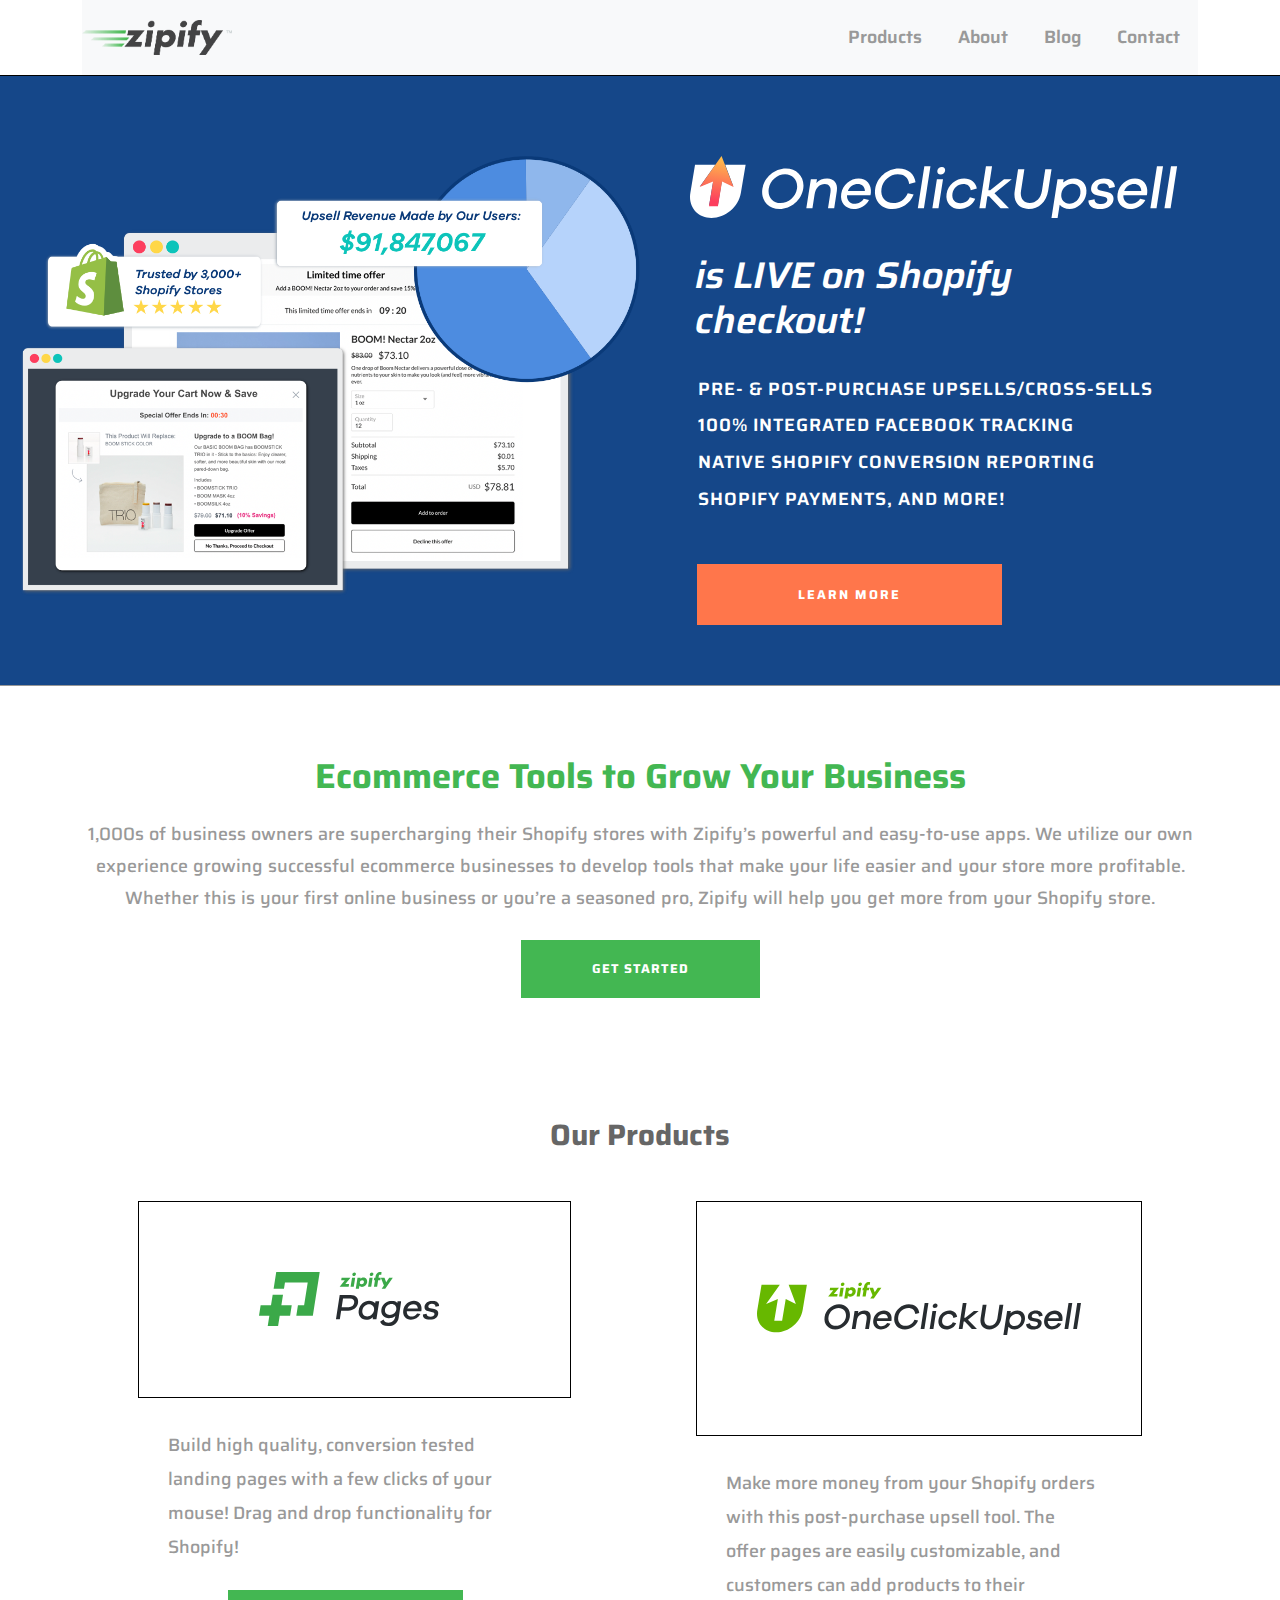
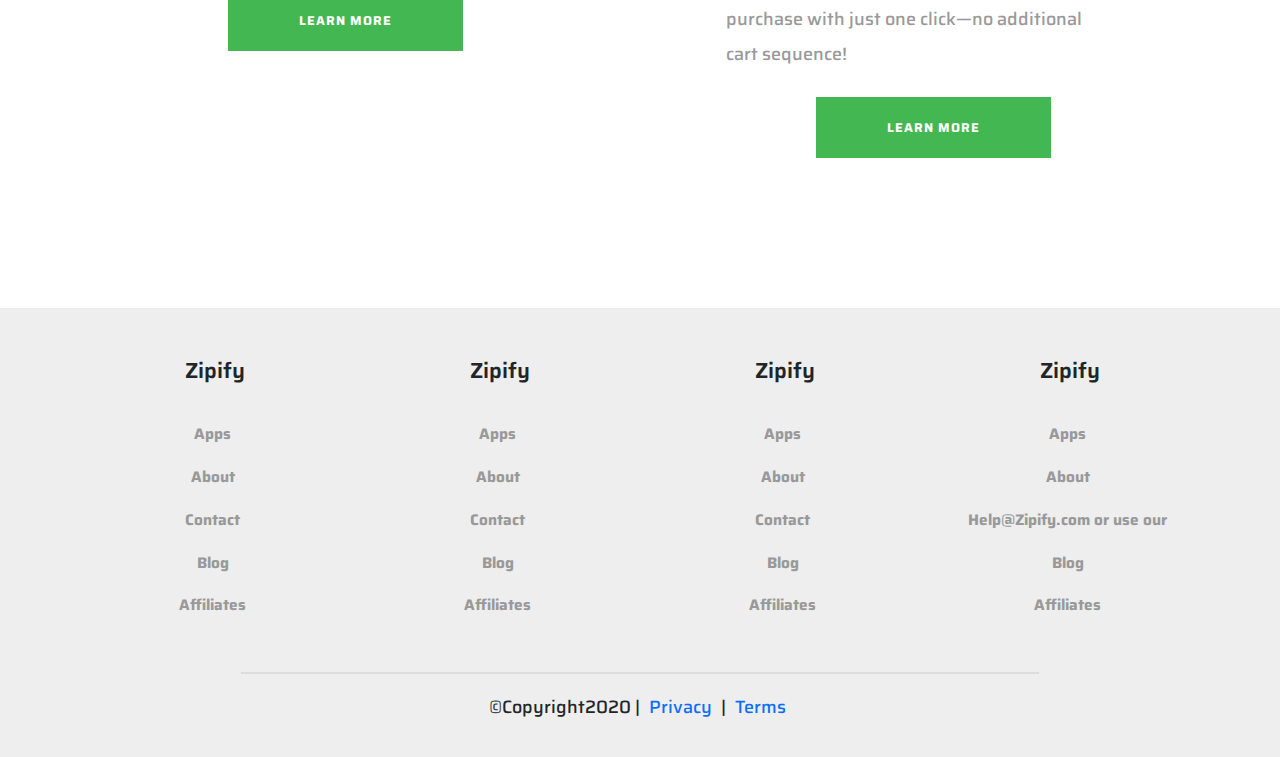
<file: index.html>
<!doctype html>
<html lang="en">
  <head>
    <!-- Required meta tags -->
    <meta charset="utf-8">
    <meta name="viewport" content="width=device-width, initial-scale=1, shrink-to-fit=no">

    <!-- Bootstrap CSS -->
    <link rel="stylesheet" href="css/bootstrap.css">
    <!-- Custom Css -->
    <link rel="stylesheet" href="css/style.css">

    <title>Zipify</title>
  </head>
  <body>
   
    <!-- ===== HEADER SECTION STARTED ===== -->
    <header>
       <div class="container">
         <nav class="navbar navbar-expand-lg navbar-light bg-light">
            <a class="navbar-brand" href="index.html">
               <img src="img/zipify.png" alt="" class="img-fluid">
            </a>
            <button class="navbar-toggler" type="button" data-toggle="collapse" data-target="#navbarSupportedContent" aria-controls="navbarSupportedContent" aria-expanded="false" aria-label="Toggle navigation">
              <span class="navbar-toggler-icon"></span>
            </button>
          
            <div class="collapse navbar-collapse" id="navbarSupportedContent">
              <ul class="navbar-nav ml-auto">
               <li class="nav-item dropdown">
                  <a class="nav-link" href="product.html" id="navbarDropdown" role="button" data-toggle="dropdown" aria-expanded="false">
                   Products
                  </a>
                  <ul class="dropdown-menu" aria-labelledby="navbarDropdown">
                    <li><a class="dropdown-item" href="product.html">Pages</a></li>
                    <li><a class="dropdown-item" href="product.html">OneClickUpsell</a></li>
                  </ul>
                </li>
                <li class="nav-item">
                  <a class="nav-link" href="about.html">About</a>
                </li>
                <li class="nav-item">
                  <a class="nav-link" href="blog.html">Blog</a>
                </li>
                <li class="nav-item">
                  <a class="nav-link" href="contact.html">Contact</a>
                </li>
              </ul>
            </div>
          </nav>
       </div>
       <div class="banner-section">
          <div class="row gx-0">
             <div class="col-12 col-md-6">
               <img src="img/left.png" alt="" class="img-fluid ">
             </div>
             <div class="col-12 col-md-6">
                <div class="banner-content">
                   <img src="img/ocu-header-logo.svg" alt="" class="img-fluid">
                   <h2>
                     is LIVE on Shopify <br> checkout!</h2>
                   <ul>
                     <li>PRE- & POST-PURCHASE UPSELLS/CROSS-SELLS</li>
                     <li>100% INTEGRATED FACEBOOK TRACKING</li>
                     <li>NATIVE SHOPIFY CONVERSION REPORTING</li>
                     <li>SHOPIFY PAYMENTS, AND MORE!</li>
                   </ul>
                   <a href="#" class="btn">Learn More</a>
                </div>
             </div>
          </div>
       </div>
    </header>
    <!-- ===== HEADER SECTION ENDED ===== -->

    <!-- ===== COMMERCE SECTION STARTED ===== -->
    <section class="commerce">
       <div class="container">
          <div class="row">
             <div class="col-12">
               <div class="commerce-content">
                  <h3>
                     Ecommerce Tools to Grow Your Business</h3>
                  <p>1,000s of business owners are supercharging their Shopify stores with Zipify’s powerful and easy-to-use apps. We utilize our own experience growing successful ecommerce businesses to develop tools that make your life easier and your store more profitable. Whether this is your first online business or you’re a seasoned pro, Zipify will help you get more from your Shopify store.</p>
                  <a href="#" class="btn text-uppercase">Get Started</a>
               </div>
             </div>
          </div>
       </div>
    </section>
    <!-- ===== COMMERCE SECTION ENDED ===== -->

    <!-- ===== FEATURE SECTION STARTED ===== -->
    <section class="feature">
       <div class="container">
          <h4>Our Products</h4>
          <div class="row gx-0">
             <div class="col-12 col-md-6">
               <div class="feature-content box-1">
                  <img src="img/zipify_pages_logo_sm@3x.svg" alt="" class="img-1">
                  <p>Build high quality, conversion tested landing pages with a few clicks of your mouse! Drag and drop functionality for Shopify!</p>
                  <a href="#" class="btn">Learn More</a>
               </div>
             </div>
             <div class="col-12 col-md-6">
               <div class="feature-content box-2">
                  <img src="img/zipify_ocu_logo_sm@3x.svg" alt="" class="img-2">
                  <p>Make more money from your Shopify orders with this post-purchase upsell tool. The offer pages are easily customizable, and customers can add products to their purchase with just one click—no additional cart sequence!</p>
                  <a href="#" class="btn" style="margin-left: 120px;">Learn More</a>
               </div>
            </div>
          </div>
       </div>
    </section>
    <!-- ===== FEATURE SECTION ENDED ===== -->

    <!-- ===== FOOTER SECTION STARTED ===== -->
    <footer>
       <div class="container">
          <div class="row">
            <div class="col-3">
               <div class="footer-content">
                  <h3>Zipify</h3>
                  <ul>
                     <li><a href="#">Apps</a></li>
                     <li><a href="#">About</a></li>
                     <li><a href="#">Contact</a></li>
                     <li><a href="#">Blog</a></li>
                     <li><a href="#">Affiliates</a></li>
                  </ul>
               </div>
            </div>
            <div class="col-3">
               <div class="footer-content">
                  <h3>Zipify</h3>
                  <ul>
                     <li><a href="#">Apps</a></li>
                     <li><a href="#">About</a></li>
                     <li><a href="#">Contact</a></li>
                     <li><a href="#">Blog</a></li>
                     <li><a href="#">Affiliates</a></li>
                  </ul>
               </div>
            </div>
            <div class="col-3">
               <div class="footer-content">
                  <h3>Zipify</h3>
                  <ul>
                     <li><a href="#">Apps</a></li>
                     <li><a href="#">About</a></li>
                     <li><a href="#">Contact</a></li>
                     <li><a href="#">Blog</a></li>
                     <li><a href="#">Affiliates</a></li>
                  </ul>
               </div>
            </div>
            <div class="col-3">
               <div class="footer-content">
                  <h3>Zipify</h3>
                  <ul>
                     <li><a href="#">Apps</a></li>
                     <li><a href="#">About</a></li>
                     <li><a href="#">Help@Zipify.com or use our</a></li>
                     <li><a href="#">Blog</a></li>
                     <li><a href="#">Affiliates</a></li>
                  </ul>
               </div>
            </div>
           <span></span>
           <div class="col-12">
              <div class="content">
                 <p>&copy;Copyright2020 | <a href="#">Privacy</a> | <a href="#">Terms</a></p>
              </div>
           </div>
          </div>
       </div>
    </footer>
    <!-- ===== FOOTER SECTION ENDED -->
   <script src="js/bootstrap.min.js"></script>
  </body>
</html>
</file>
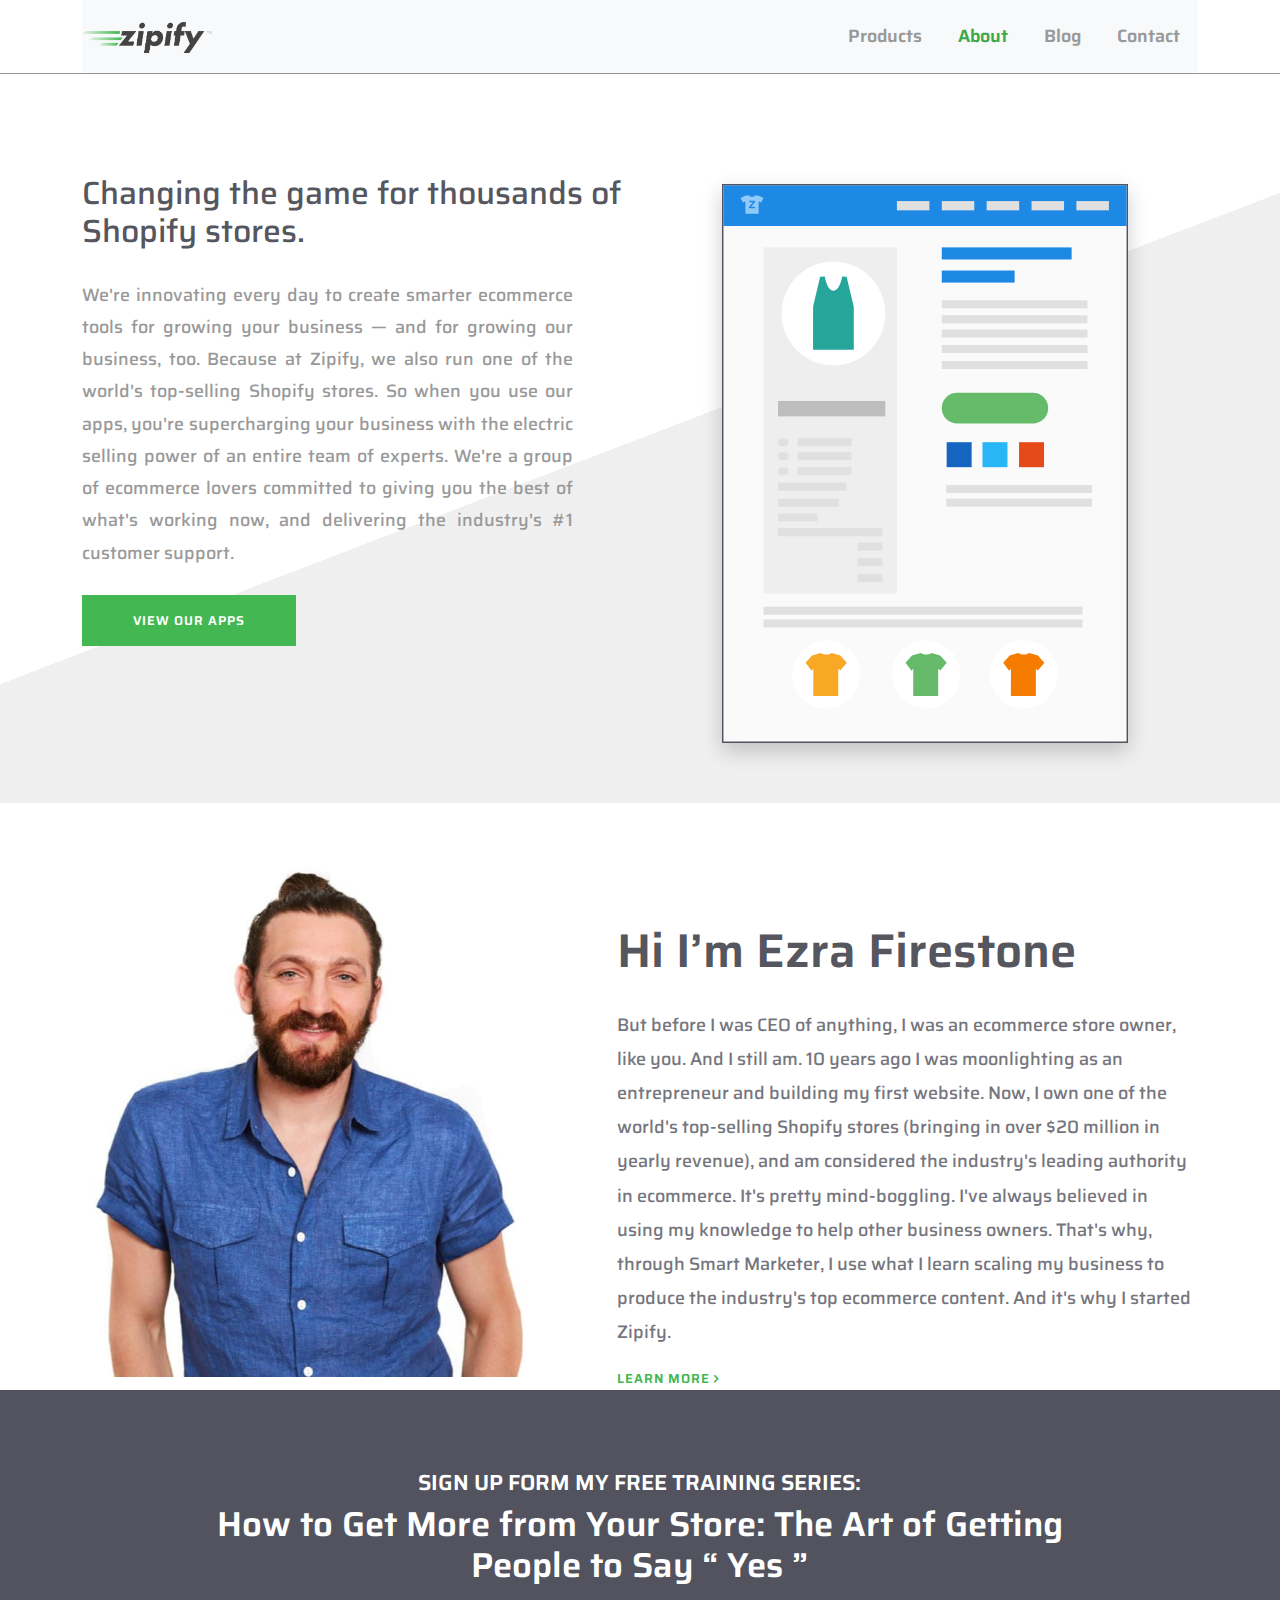
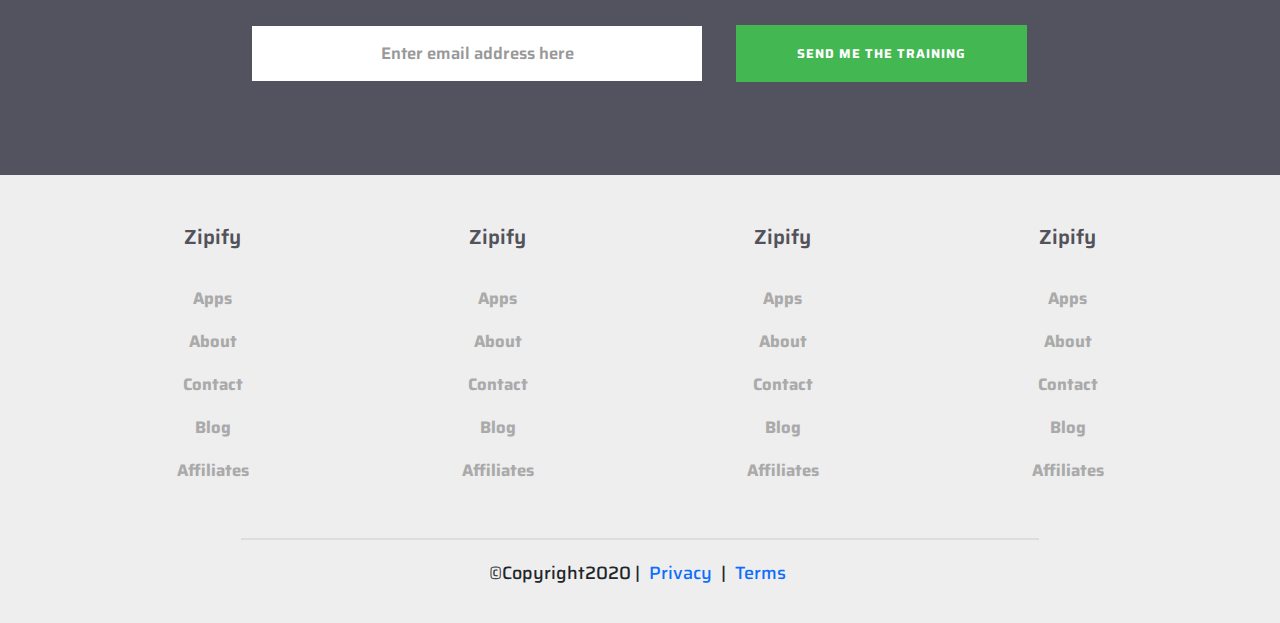
<file: about.html>
<!doctype html>
<html lang="en">
  <head>
    <!-- Required meta tags -->
    <meta charset="utf-8">
    <meta name="viewport" content="width=device-width, initial-scale=1, shrink-to-fit=no">
       
      <!-- font awesome -->
      <link rel="stylesheet" href="css/font-awesome.min.css">
       <!-- bootstrap -->
       <link rel="stylesheet" href="css/bootstrap.css">
       <!-- custom css -->
       <link rel="stylesheet" href="css/about.css">

    <title>About</title>
  </head>
  <body>
    
   <!-- ===== HEADER SECTION STARTED ===== -->
   <header>
      <div class="container">
         <nav class="navbar navbar-expand-lg navbar-light bg-light">
            <a class="navbar-brand" href="index.html">
               <img src="img/zipify.png" alt="" class="img-fluid">
            </a>
            <button class="navbar-toggler" type="button" data-toggle="collapse" data-target="#navbarSupportedContent" aria-controls="navbarSupportedContent" aria-expanded="false" aria-label="Toggle navigation">
              <span class="navbar-toggler-icon"></span>
            </button>
          
            <div class="collapse navbar-collapse" id="navbarSupportedContent">
              <ul class="navbar-nav ml-auto">
               <li class="nav-item dropdown">
                  <a class="nav-link" href="product.html" id="navbarDropdown" role="button" data-toggle="dropdown" aria-expanded="false">
                   Products
                  </a>
                  <ul class="dropdown-menu" aria-labelledby="navbarDropdown">
                    <li><a class="dropdown-item" href="product.html">Pages</a></li>
                    <li><a class="dropdown-item" href="product.html">OneClickUpsell</a></li>
                  </ul>
                </li>
                <li class="nav-item">
                  <a class="nav-link active" href="about.html">About</a>
                </li>
                <li class="nav-item">
                  <a class="nav-link" href="blog.html">Blog</a>
                </li>
                <li class="nav-item">
                  <a class="nav-link" href="contact.html">Contact</a>
                </li>
              </ul>
            </div>
          </nav>
       </div>
   </header> 
   <!-- ===== HEADER SECTION ENDED ===== -->

   <!-- ===== ABOUT SECTION STARTED ===== -->
   <section class="about">
      <div class="container">
         <div class="row">
            <div class="col-12 col-md-6">
               <div class="about-content">
                  <h2>Changing the game for thousands of Shopify stores.</h2>
                  <p>We're innovating every day to create smarter ecommerce tools for growing your business — and for growing our business, too. Because at Zipify, we also run one of the world's top-selling Shopify stores. So when you use our apps, you're supercharging your business with the electric selling power of an entire team of experts. We're a group of ecommerce lovers committed to giving you the best of what's working now, and delivering the industry's #1 customer support.</p>
                  <a href="#" class="btn text-uppercase">View our apps</a>
               </div>
            </div>
            <div class="col-12 col-md-6">
               <div class="about-content">
                  <img src="img/r3.svg" alt="" class="img-fluid">
               </div>
            </div>
         </div>
      </div>
   </section>
   <!-- ===== ABOUT SECTION ENDED ===== -->
   
   <!-- ===== QUOTE SECTION STARTED ===== -->
   <section class="quote">
      <div class="container">
         <div class="row">
            <div class="col-12 col-lg-5">
               <div class="quote-content">
                  <img src="img/man.jpg" alt="" class="img-fluid">
               </div>
            </div>
            <div class="col-12 col-lg-7">
               <div class="quote-content text">
                  <h2>Hi I’m Ezra Firestone</h2>
                  <p>But before I was CEO of anything, I was an ecommerce store owner, like you. And I still am. 10 years ago I was moonlighting as an entrepreneur and building my first website. Now, I own one of the world's top-selling Shopify stores (bringing in over $20 million in yearly revenue), and am considered the industry's leading authority in ecommerce. It's pretty mind-boggling. I've always believed in using my knowledge to help other business owners. That's why, through Smart Marketer, I use what I learn scaling my business to produce the industry's top ecommerce content. And it's why I started Zipify.</p>
                  <a href="#">Learn More <i class="fa fa-angle-right"></i></a>
               </div>
            </div>
         </div>
      </div>
   </section>
   <!-- ===== QUOTE SECTION ENDED ===== -->

   <!-- ===== FORM SECTION STARTED ===== -->
   <section class="form">
      <div class="container">
         <div class="row">
            <div class="col-12 col-md-12">
               <div class="form-content">
                  <h4>SIGN UP FORM MY FREE TRAINING SERIES:</h4>
                  <h2>How to Get More from Your Store: The Art of Getting People to Say “ Yes ”</h2>
                  <input type="text" placeholder="Enter email address here">
                  <a href="#" class="btn">send me the training</a>
               </div>
            </div>
         </div>
      </div>
   </section>
   <!-- ===== FORM SECTION ENDED ===== -->

   <!-- ===== FOOTER SECTION STARTED ===== -->
   <footer>
      <div class="container">
         <div class="row">
           <div class="col-3 col-md-3">
              <div class="footer-content">
                 <h3>Zipify</h3>
                 <ul>
                    <li><a href="#">Apps</a></li>
                    <li><a href="#">About</a></li>
                    <li><a href="#">Contact</a></li>
                    <li><a href="#">Blog</a></li>
                    <li><a href="#">Affiliates</a></li>
                 </ul>
              </div>
           </div>
           <div class="col-3 col-md-3">
              <div class="footer-content">
                 <h3>Zipify</h3>
                 <ul>
                    <li><a href="#">Apps</a></li>
                    <li><a href="#">About</a></li>
                    <li><a href="#">Contact</a></li>
                    <li><a href="#">Blog</a></li>
                    <li><a href="#">Affiliates</a></li>
                 </ul>
              </div>
           </div>
           <div class="col-3 col-md-3">
              <div class="footer-content">
                 <h3>Zipify</h3>
                 <ul>
                    <li><a href="#">Apps</a></li>
                    <li><a href="#">About</a></li>
                    <li><a href="#">Contact</a></li>
                    <li><a href="#">Blog</a></li>
                    <li><a href="#">Affiliates</a></li>
                 </ul>
              </div>
           </div>
           <div class="col-3 col-md-3">
              <div class="footer-content">
                 <h3>Zipify</h3>
                 <ul>
                    <li><a href="#">Apps</a></li>
                    <li><a href="#">About</a></li>
                    <li><a href="#">Contact</a></li>
                    <li><a href="#">Blog</a></li>
                    <li><a href="#">Affiliates</a></li>
                 </ul>
              </div>
           </div>
          <span></span>
          <div class="col-lg-12">
             <div class="content">
                <p>&copy;Copyright2020 | <a href="#">Privacy</a> | <a href="#">Terms</a></p>
             </div>
          </div>
         </div>
      </div>
   </footer>
   <!-- ===== FOOTER SECTION ENDED ===== -->

   <script src="js/bootstrap.min.js"></script>
  </body>
</html>
</file>
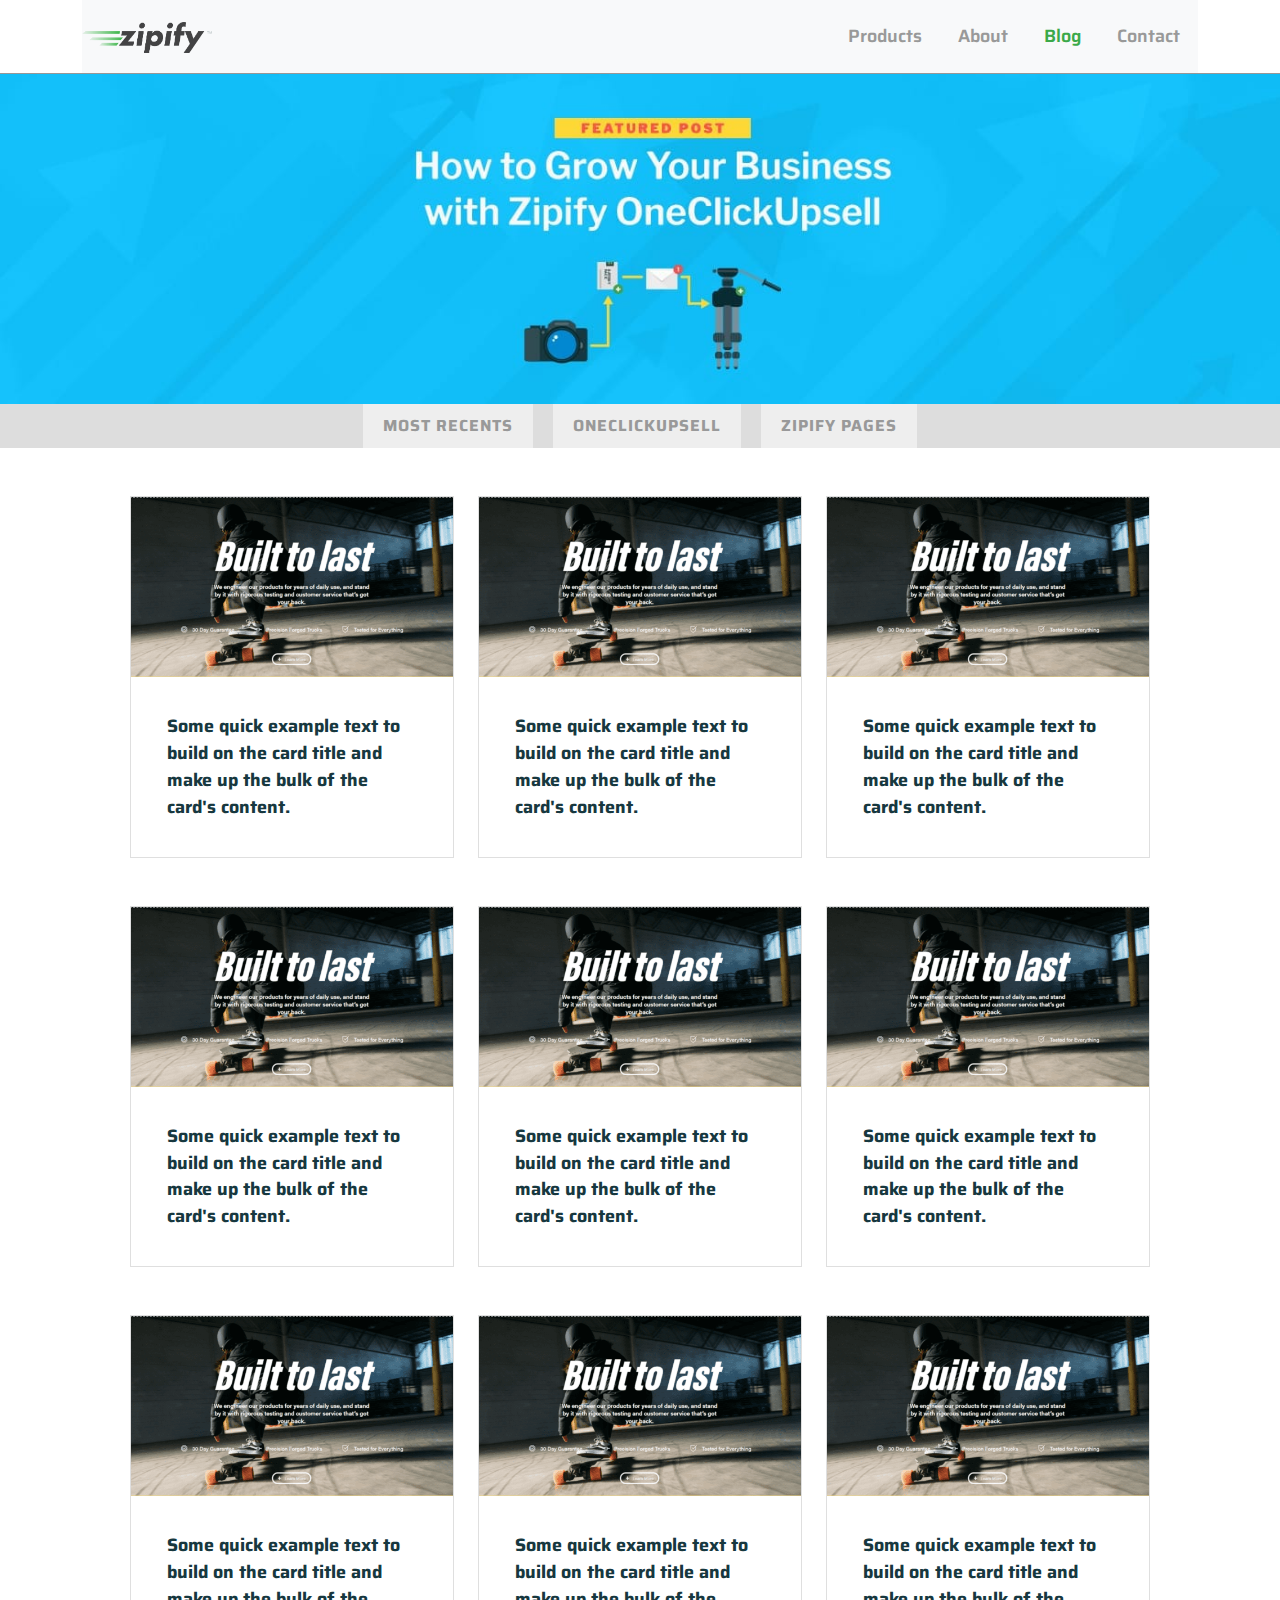
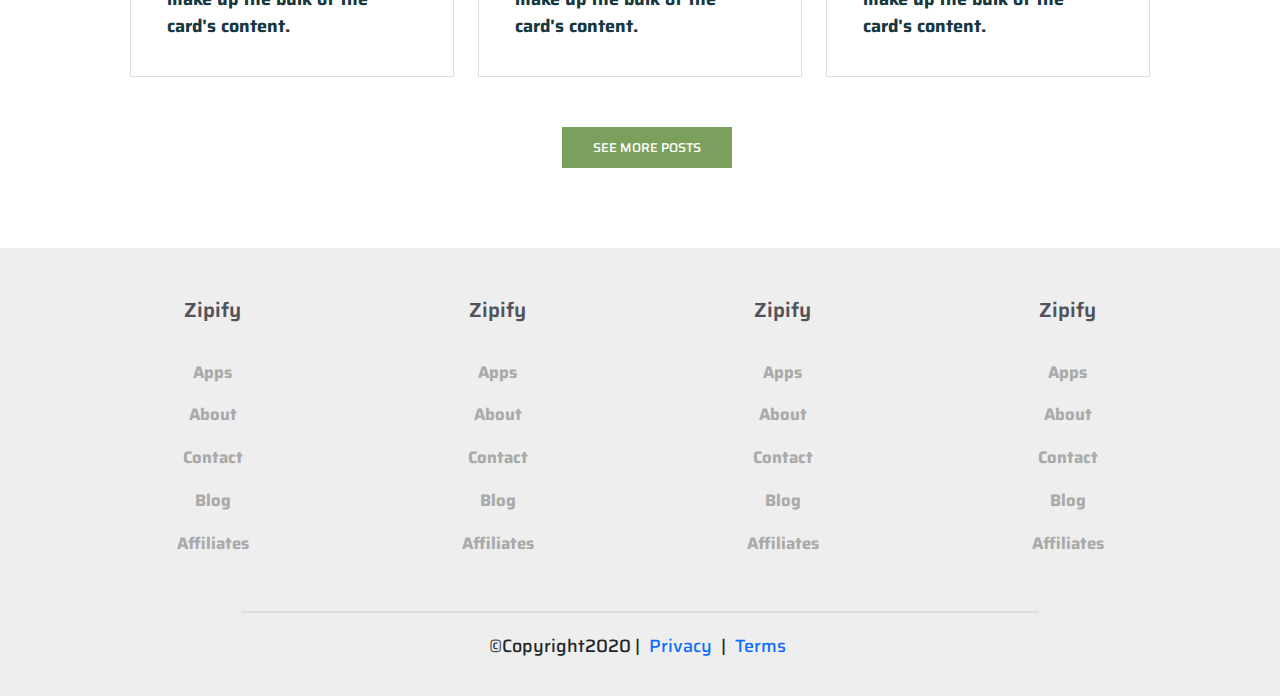
<file: blog.html>
<!doctype html>
<html lang="en">
  <head>
    <!-- Required meta tags -->
    <meta charset="utf-8">
    <meta name="viewport" content="width=device-width, initial-scale=1, shrink-to-fit=no">

       <!-- bootstrap -->
       <link rel="stylesheet" href="css/bootstrap.css">
       <!-- custom css -->
       <link rel="stylesheet" href="css/blog.css">

    <title>Blog</title>
  </head>
  <body>

   <!-- ===== HEADER SECTION STARTED ===== -->
   <header>
      <div class="container">
         <nav class="navbar navbar-expand-lg navbar-light bg-light">
            <a class="navbar-brand" href="index.html">
               <img src="img/zipify.png" alt="" class="img-fluid">
            </a>
            <button class="navbar-toggler" type="button" data-toggle="collapse" data-target="#navbarSupportedContent" aria-controls="navbarSupportedContent" aria-expanded="false" aria-label="Toggle navigation">
              <span class="navbar-toggler-icon"></span>
            </button>
          
            <div class="collapse navbar-collapse" id="navbarSupportedContent">
              <ul class="navbar-nav ml-auto">
               <li class="nav-item dropdown">
                  <a class="nav-link" href="product.html" id="navbarDropdown" role="button" data-toggle="dropdown" aria-expanded="false">
                   Products
                  </a>
                  <ul class="dropdown-menu" aria-labelledby="navbarDropdown">
                    <li><a class="dropdown-item" href="product.html">Pages</a></li>
                    <li><a class="dropdown-item" href="product.html">OneClickUpsell</a></li>
                  </ul>
                </li>
                <li class="nav-item">
                  <a class="nav-link" href="about.html">About</a>
                </li>
                <li class="nav-item">
                  <a class="nav-link active" href="blog.html">Blog</a>
                </li>
                <li class="nav-item">
                  <a class="nav-link" href="contact.html">Contact</a>
                </li>
              </ul>
            </div>
          </nav>
       </div>
   </header>
   <!-- ===== HEADER SECTION ENDED ===== -->


   <section class="banner"></section>
    
    <!-- ===== PORTFOLIO SECTION STARTED ===== -->
    <section class="portfolio">
       <div class="blog-nav-bg">
         <div class="row gx-0">
            <div class="col-12">
               <nav class="blog-nav">
                  <ul class="nav">
                     <li class="nav-items">
                       <a class="nav-links" href="#">Most Recents</a>
                     </li>
                     <li class="nav-items">
                       <a class="nav-links" href="#">Oneclickupsell</a>
                     </li>
                     <li class="nav-items">
                       <a class="nav-links" href="#">Zipify pages</a>
                     </li>
                   </ul>
               </nav>
            </div>
         </div>
       </div>
       <div class="container">
         <div class="row pt-5 px-5">
            <div class="col-12 col-md-4">
               <div class="card">
                  <img src="img/pofo.png" class="card-img-top img-fluid" alt="...">
                  <div class="card-body">
                     <p class="card-text">Some quick example text to build on the card title and make up the bulk of the card's content.</p>
                  </div>
                </div>
           </div>
         <div class="col-12 col-md-4">
            <div class="card">
               <img src="img/pofo.png" class="card-img-top img-fluid" alt="...">
               <div class="card-body">
               <p class="card-text">Some quick example text to build on the card title and make up the bulk of the card's content.</p>
               </div>
            </div>
         </div>
            <div class="col-12 col-md-4">
               <div class="card">
                  <img src="img/pofo.png" class="card-img-top img-fluid" alt="...">
                  <div class="card-body">
                     <p class="card-text">Some quick example text to build on the card title and make up the bulk of the card's content.</p>
                  </div>
               </div>
          </div>
       </div>
       <div class="row pt-5 px-5">
          <div class="col-12 col-md-4">
             <div class="card">
                <img src="img/pofo.png" class="card-img-top img-fluid" alt="...">
                <div class="card-body">
                   <p class="card-text">Some quick example text to build on the card title and make up the bulk of the card's content.</p>
                </div>
              </div>
         </div>
       <div class="col-12 col-md-4">
          <div class="card">
             <img src="img/pofo.png" class="card-img-top img-fluid" alt="...">
             <div class="card-body">
             <p class="card-text">Some quick example text to build on the card title and make up the bulk of the card's content.</p>
             </div>
          </div>
       </div>
          <div class="col-12 col-md-4">
             <div class="card">
                <img src="img/pofo.png" class="card-img-top img-fluid" alt="...">
                <div class="card-body">
                   <p class="card-text">Some quick example text to build on the card title and make up the bulk of the card's content.</p>
                </div>
             </div>
        </div>
     </div>
     <div class="row pt-5 px-5">
        <div class="col-12 col-md-4">
           <div class="card">
              <img src="img/pofo.png" class="card-img-top img-fluid" alt="...">
              <div class="card-body">
                 <p class="card-text">Some quick example text to build on the card title and make up the bulk of the card's content.</p>
              </div>
            </div>
       </div>
     <div class="col-12 col-md-4">
        <div class="card">
           <img src="img/pofo.png" class="card-img-top img-fluid" alt="...">
           <div class="card-body">
           <p class="card-text">Some quick example text to build on the card title and make up the bulk of the card's content.</p>
           </div>
        </div>
     </div>
        <div class="col-12 col-md-4">
           <div class="card">
              <img src="img/pofo.png" class="card-img-top img-fluid" alt="...">
              <div class="card-body">
                 <p class="card-text">Some quick example text to build on the card title and make up the bulk of the card's content.</p>
              </div>
           </div>
       </div>
     </div>
     <a href="#" class="btn text-uppercase">See more posts</a>
   </div>
 </section>
 <!-- ===== PORTFOLIO SECTION ENDED ===== -->

   <!-- ===== FOOTER SECTION STARTED ===== -->
   <footer>
      <div class="container">
         <div class="row">
           <div class="col-3">
              <div class="footer-content">
                 <h3>Zipify</h3>
                 <ul>
                    <li><a href="#">Apps</a></li>
                    <li><a href="#">About</a></li>
                    <li><a href="#">Contact</a></li>
                    <li><a href="#">Blog</a></li>
                    <li><a href="#">Affiliates</a></li>
                 </ul>
              </div>
           </div>
           <div class="col-3">
              <div class="footer-content">
                 <h3>Zipify</h3>
                 <ul>
                    <li><a href="#">Apps</a></li>
                    <li><a href="#">About</a></li>
                    <li><a href="#">Contact</a></li>
                    <li><a href="#">Blog</a></li>
                    <li><a href="#">Affiliates</a></li>
                 </ul>
              </div>
           </div>
           <div class="col-3">
              <div class="footer-content">
                 <h3>Zipify</h3>
                 <ul>
                    <li><a href="#">Apps</a></li>
                    <li><a href="#">About</a></li>
                    <li><a href="#">Contact</a></li>
                    <li><a href="#">Blog</a></li>
                    <li><a href="#">Affiliates</a></li>
                 </ul>
              </div>
           </div>
           <div class="col-3">
              <div class="footer-content">
                 <h3>Zipify</h3>
                 <ul>
                    <li><a href="#">Apps</a></li>
                    <li><a href="#">About</a></li>
                    <li><a href="#">Contact</a></li>
                    <li><a href="#">Blog</a></li>
                    <li><a href="#">Affiliates</a></li>
                 </ul>
              </div>
           </div>
          <span></span>
          <div class="col-12">
             <div class="content">
                <p>&copy;Copyright2020 | <a href="#">Privacy</a> | <a href="#">Terms</a></p>
             </div>
          </div>
         </div>
      </div>
   </footer>
   <!-- ===== FOOTER SECTION ENDED ===== -->
   <script src="js/bootstrap.min.js"></script>
  </body>
</html>
</file>
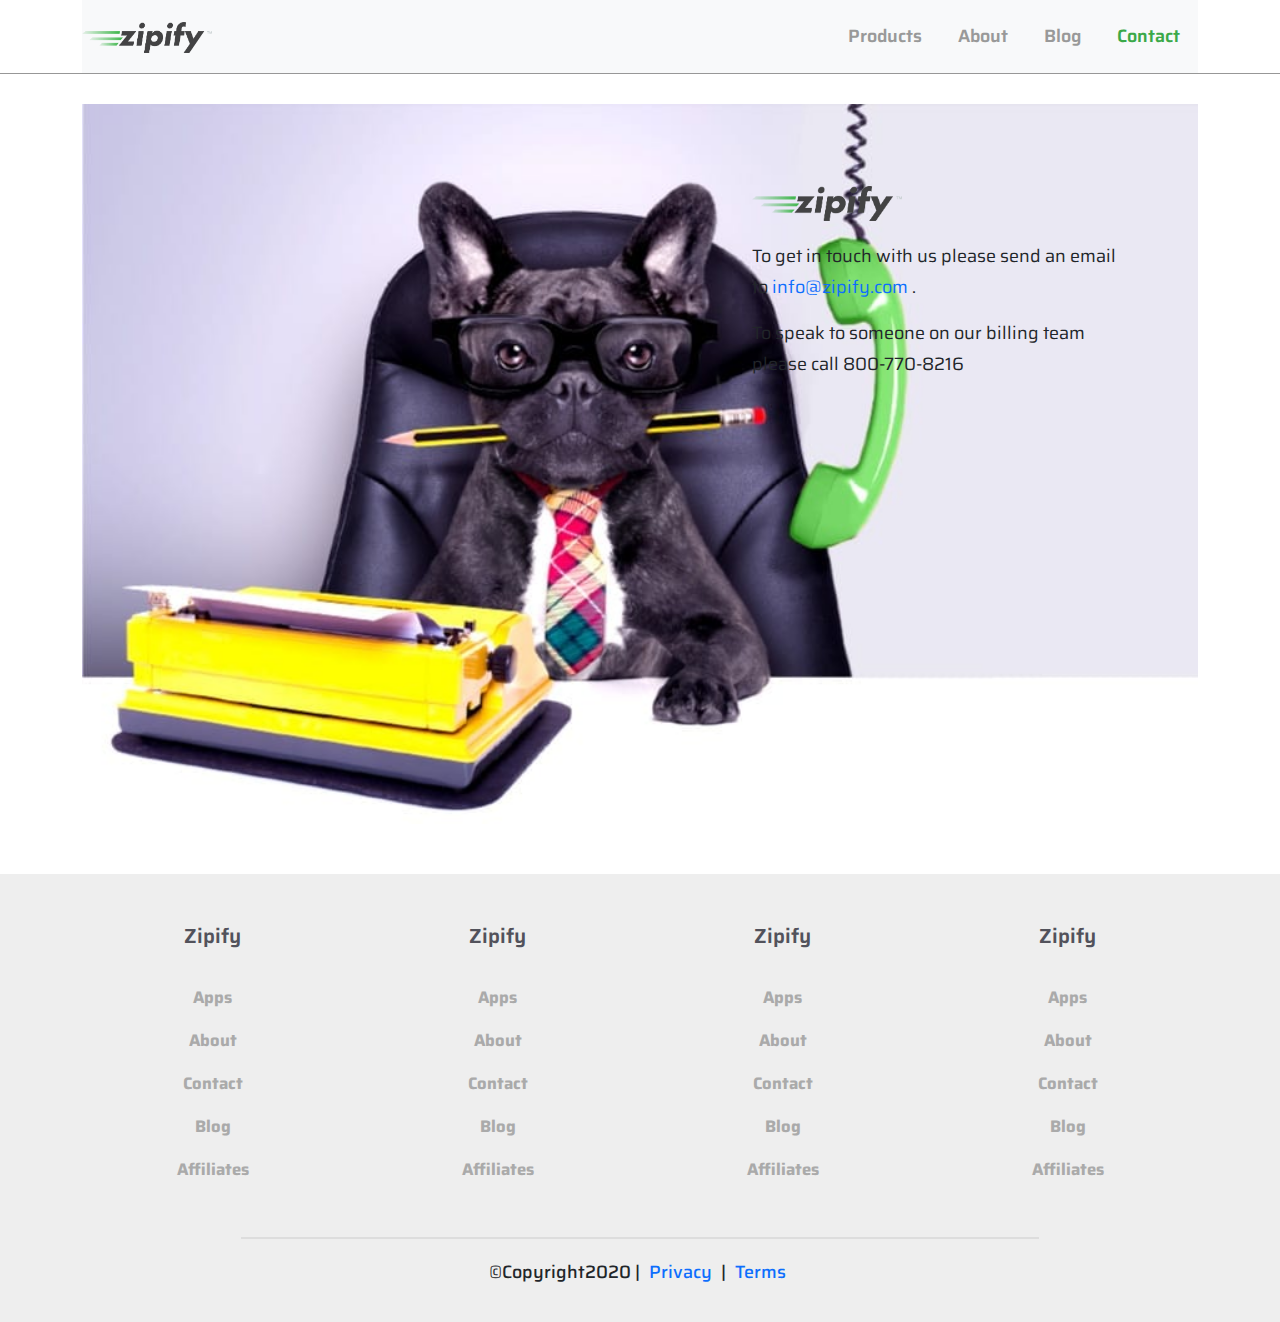
<file: contact.html>
<!doctype html>
<html lang="en">
  <head>
    <!-- Required meta tags -->
    <meta charset="utf-8">
    <meta name="viewport" content="width=device-width, initial-scale=1, shrink-to-fit=no">

       <!-- Bootstrap CSS -->
       <link rel="stylesheet" href="css/bootstrap.css">
       <!-- Custom CSS -->
       <link rel="stylesheet" href="css/contact.css">

    <title>Contact</title>
  </head>
  <body>
    
   <!-- ===== HEADER SECTION STARTED ===== -->
   <header>
      <div class="container">
         <nav class="navbar navbar-expand-lg navbar-light bg-light">
            <a class="navbar-brand" href="index.html">
               <img src="img/zipify.png" alt="" class="img-fluid">
            </a>
            <button class="navbar-toggler" type="button" data-toggle="collapse" data-target="#navbarSupportedContent" aria-controls="navbarSupportedContent" aria-expanded="false" aria-label="Toggle navigation">
              <span class="navbar-toggler-icon"></span>
            </button>
          
            <div class="collapse navbar-collapse" id="navbarSupportedContent">
              <ul class="navbar-nav ml-auto">
               <li class="nav-item dropdown">
                  <a class="nav-link" href="product.html" id="navbarDropdown" role="button" data-toggle="dropdown" aria-expanded="false">
                   Products
                  </a>
                  <ul class="dropdown-menu" aria-labelledby="navbarDropdown">
                    <li><a class="dropdown-item" href="product.html">Pages</a></li>
                    <li><a class="dropdown-item" href="product.html">OneClickUpsell</a></li>
                  </ul>
                </li>
                <li class="nav-item">
                  <a class="nav-link" href="about.html">About</a>
                </li>
                <li class="nav-item">
                  <a class="nav-link" href="blog.html">Blog</a>
                </li>
                <li class="nav-item">
                  <a class="nav-link active" href="contact.html">Contact</a>
                </li>
              </ul>
            </div>
          </nav>
       </div>
   </header>
    <!-- ===== HEADER SECTION ENDED ===== -->

    <!-- ===== CONTACT SECTION STARTED ===== -->
   <section class="contact">
      <div class="container">
         <div class="row">
            <div class="col-12">
               <div class="contact-content">
                  <div class="contact-inner">
                     <img src="img/zipify.png" alt="" class="img-fluid ">
                     <p>To get in touch with us please send an email to <a href="#">info@zipify.com </a>.</p>
                     <p>To speak to someone on our billing team please call 800-770-8216</p>
                  </div>
               </div>
            </div>
         </div>
      </div>
   </section>
   <!-- ===== CONTACT SECTION ENDED ===== -->

   <!-- ===== FOOTER SECTION STARTED ===== -->
   <footer>
      <div class="container">
         <div class="row">
           <div class="col-3">
              <div class="footer-content">
                 <h3>Zipify</h3>
                 <ul>
                    <li><a href="#">Apps</a></li>
                    <li><a href="#">About</a></li>
                    <li><a href="#">Contact</a></li>
                    <li><a href="#">Blog</a></li>
                    <li><a href="#">Affiliates</a></li>
                 </ul>
              </div>
           </div>
           <div class="col-3">
              <div class="footer-content">
                 <h3>Zipify</h3>
                 <ul>
                    <li><a href="#">Apps</a></li>
                    <li><a href="#">About</a></li>
                    <li><a href="#">Contact</a></li>
                    <li><a href="#">Blog</a></li>
                    <li><a href="#">Affiliates</a></li>
                 </ul>
              </div>
           </div>
           <div class="col-3">
              <div class="footer-content">
                 <h3>Zipify</h3>
                 <ul>
                    <li><a href="#">Apps</a></li>
                    <li><a href="#">About</a></li>
                    <li><a href="#">Contact</a></li>
                    <li><a href="#">Blog</a></li>
                    <li><a href="#">Affiliates</a></li>
                 </ul>
              </div>
           </div>
           <div class="col-3">
              <div class="footer-content">
                 <h3>Zipify</h3>
                 <ul>
                    <li><a href="#">Apps</a></li>
                    <li><a href="#">About</a></li>
                    <li><a href="#">Contact</a></li>
                    <li><a href="#">Blog</a></li>
                    <li><a href="#">Affiliates</a></li>
                 </ul>
              </div>
           </div>
          <span></span>
          <div class="col-12">
             <div class="content">
                <p>&copy;Copyright2020 | <a href="#">Privacy</a> | <a href="#">Terms</a></p>
             </div>
          </div>
         </div>
      </div>
   </footer>
   <!-- ===== FOOTER SECTION ENDED ===== -->
   <script src="js/bootstrap.min.js"></script>
  </body>
</html>
</file>
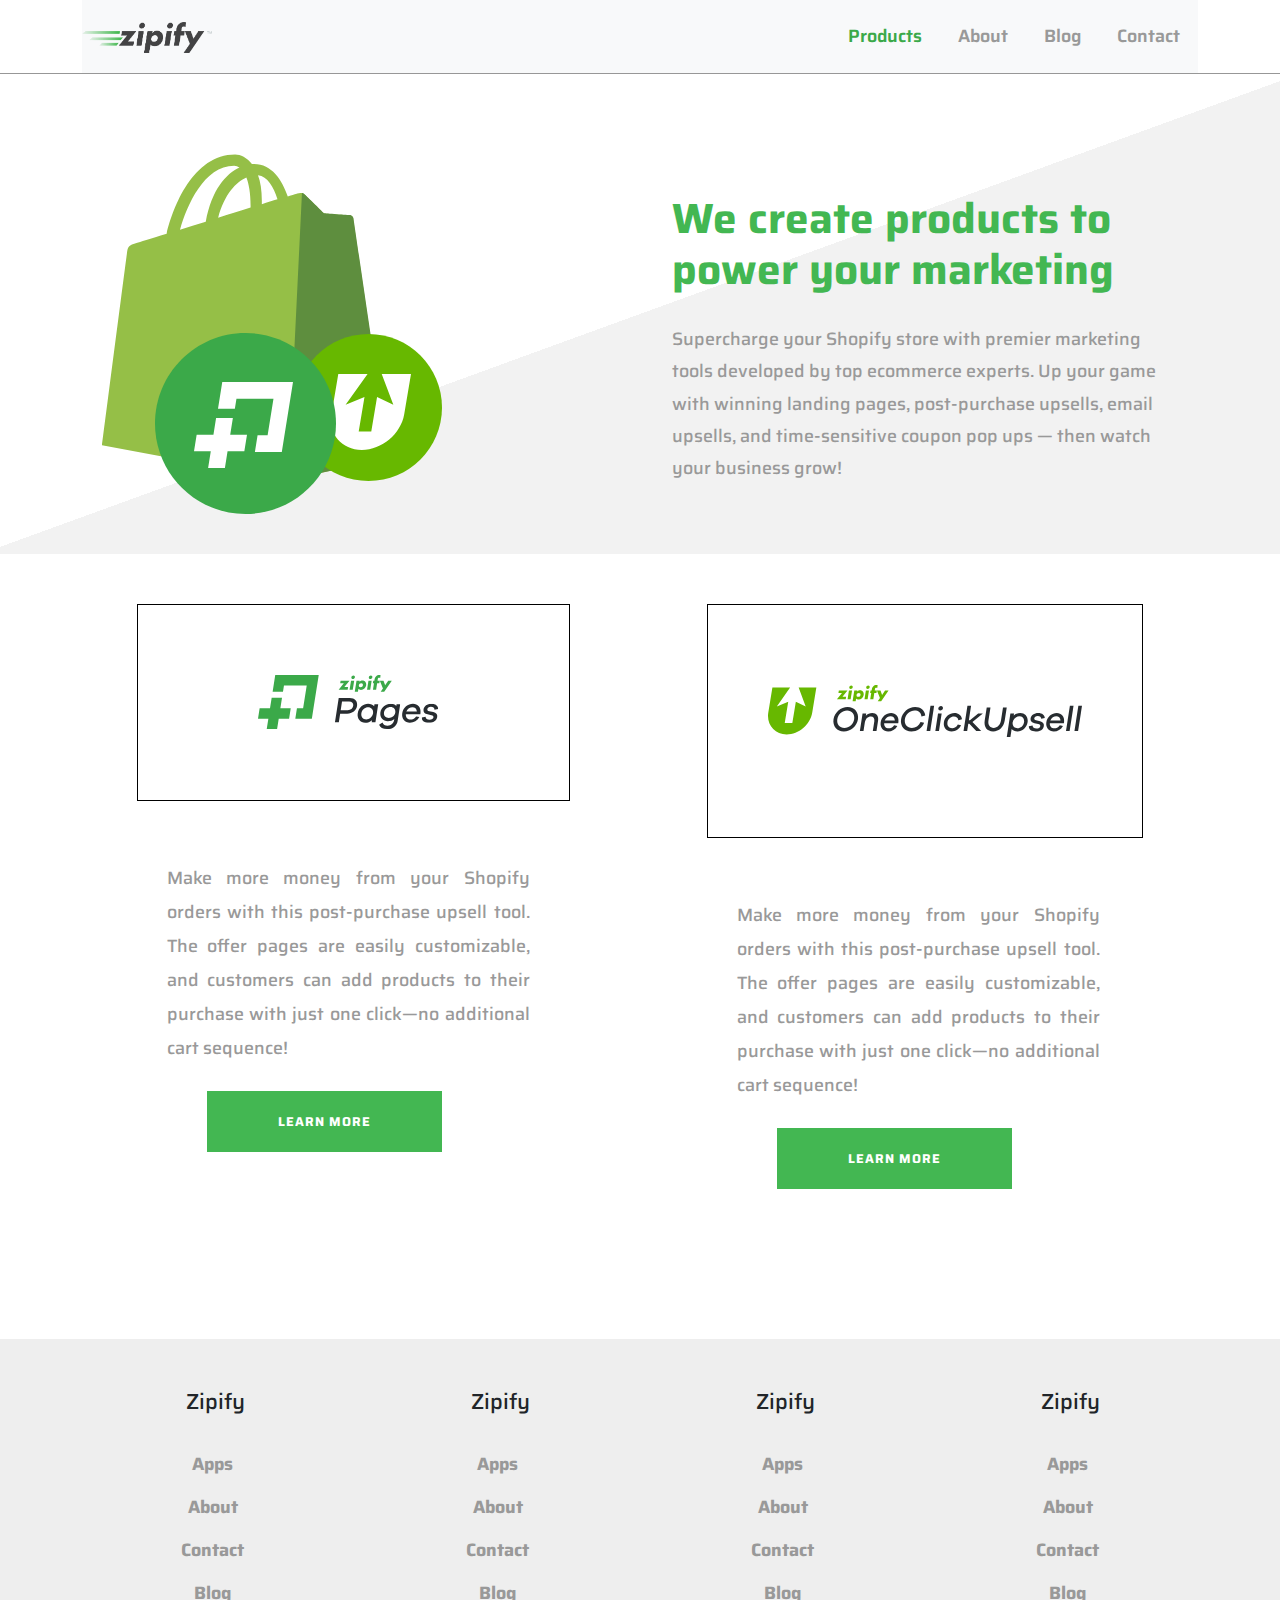
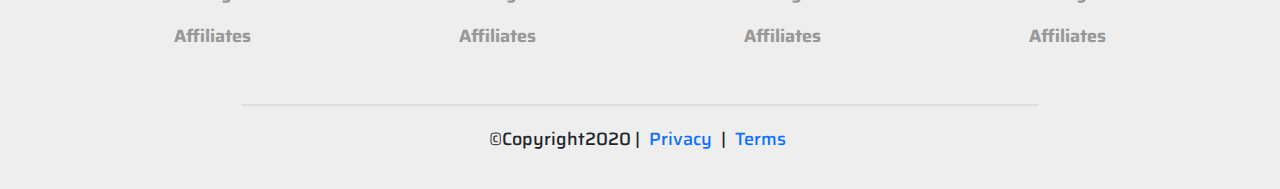
<file: product.html>
<!doctype html>
<html lang="en">
  <head>
    <!-- Required meta tags -->
    <meta charset="utf-8">
    <meta name="viewport" content="width=device-width, initial-scale=1, shrink-to-fit=no">

    <!-- bootstrap -->
    <link rel="stylesheet" href="css/bootstrap.css">
    <!-- custom css -->
    <link rel="stylesheet" href="css/product.css">
    
  </head>
  <body>
   
   <!-- ===== HEADER SECTION STARTED ===== -->
   <header>
      <div class="container">
         <nav class="navbar navbar-expand-lg navbar-light bg-light">
            <a class="navbar-brand" href="index.html">
               <img src="img/zipify.png" alt="" class="img-fluid">
            </a>
            <button class="navbar-toggler" type="button" data-toggle="collapse" data-target="#navbarSupportedContent" aria-controls="navbarSupportedContent" aria-expanded="false" aria-label="Toggle navigation">
              <span class="navbar-toggler-icon"></span>
            </button>
          
            <div class="collapse navbar-collapse" id="navbarSupportedContent">
              <ul class="navbar-nav ml-auto">
               <li class="nav-item dropdown">
                  <a class="nav-link active" href="product.html" id="navbarDropdown" role="button" data-toggle="dropdown" aria-expanded="false">
                   Products
                  </a>
                  <ul class="dropdown-menu" aria-labelledby="navbarDropdown">
                    <li><a class="dropdown-item" href="product.html">Pages</a></li>
                    <li><a class="dropdown-item" href="product.html">OneClickUpsell</a></li>
                  </ul>
                </li>
                <li class="nav-item">
                  <a class="nav-link" href="about.html">About</a>
                </li>
                <li class="nav-item">
                  <a class="nav-link" href="blog.html">Blog</a>
                </li>
                <li class="nav-item">
                  <a class="nav-link" href="contact.html">Contact</a>
                </li>
              </ul>
            </div>
          </nav>
       </div>
   </header>
   <!-- ===== HEADER SECTION ENDED ===== -->
    
   <!-- ===== PRODUCT SECTION STARTED ===== -->
   <section class="product">
      <div class="container">
         <div class="row">
            <div class="col-12 col-md-6">
               <div class="product-content">
                  <img src="img/p1.svg" alt="" class="img-fluid">
               </div>
            </div>
            <div class="col-12 col-md-6">
               <div class="product-content text">
                  <h2>We create products to power your marketing</h2>
                  <p>Supercharge your Shopify store with premier marketing tools developed by top ecommerce experts. Up your game with winning landing pages, post-purchase upsells, email upsells, and time-sensitive coupon pop ups — then watch your business grow!</p>
               </div>
            </div>
         </div>
      </div>
   </section>
   <!-- ===== PRODUCT SECTION ENDED ===== -->
   
   <!-- ===== FEATURE SECTION STARTED ===== -->
   <section class="feature">
      <div class="container">
         <div class="row">
            <div class="col-12 col-md-6">
              <div class="feature-content">
                 <img src="img/zipify_pages_logo_sm@3x.svg" alt="" class="img-1">
                 <p>Make more money from your Shopify orders with this post-purchase upsell tool. The offer pages are easily customizable, and customers can add products to their purchase with just one click—no additional cart sequence!</p>
                 <a href="#" class="btn">Learn More</a>
              </div>
            </div>
            <div class="col-12 col-md-6">
              <div class="feature-content">
                 <img src="img/zipify_ocu_logo_sm@3x.svg" alt="" class="img-2">
                 <p>Make more money from your Shopify orders with this post-purchase upsell tool. The offer pages are easily customizable, and customers can add products to their purchase with just one click—no additional cart sequence!</p>
                 <a href="#" class="btn">Learn More</a>
              </div>
           </div>
         </div>
      </div>
   </section>
   <!-- ===== FEATURE SECTION ENDED ===== -->
   
   <!-- ===== FOOTER SECTION STARTED ===== -->
   <footer>
      <div class="container">
         <div class="row">
           <div class="col-3">
              <div class="footer-content">
                 <h3>Zipify</h3>
                 <ul>
                    <li><a href="#">Apps</a></li>
                    <li><a href="#">About</a></li>
                    <li><a href="#">Contact</a></li>
                    <li><a href="#">Blog</a></li>
                    <li><a href="#">Affiliates</a></li>
                 </ul>
              </div>
           </div>
           <div class="col-3">
              <div class="footer-content">
                 <h3>Zipify</h3>
                 <ul>
                    <li><a href="#">Apps</a></li>
                    <li><a href="#">About</a></li>
                    <li><a href="#">Contact</a></li>
                    <li><a href="#">Blog</a></li>
                    <li><a href="#">Affiliates</a></li>
                 </ul>
              </div>
           </div>
           <div class="col-3">
              <div class="footer-content">
                 <h3>Zipify</h3>
                 <ul>
                    <li><a href="#">Apps</a></li>
                    <li><a href="#">About</a></li>
                    <li><a href="#">Contact</a></li>
                    <li><a href="#">Blog</a></li>
                    <li><a href="#">Affiliates</a></li>
                 </ul>
              </div>
           </div>
           <div class="col-3">
              <div class="footer-content">
                 <h3>Zipify</h3>
                 <ul>
                    <li><a href="#">Apps</a></li>
                    <li><a href="#">About</a></li>
                    <li><a href="#">Contact</a></li>
                    <li><a href="#">Blog</a></li>
                    <li><a href="#">Affiliates</a></li>
                 </ul>
              </div>
           </div>
          <span></span>
          <div class="col-12">
             <div class="content">
                <p>&copy;Copyright2020 | <a href="#">Privacy</a> | <a href="#">Terms</a></p>
             </div>
          </div>
         </div>
      </div>
   </footer>
   <!-- ===== FOOTER SECTION ENDED ===== -->

   <script src="js/bootstrap.min.js"></script>
  </body>
</html>
</file>
<file: css/style.css>
@import url('https://fonts.googleapis.com/css2?family=Saira:wght@400;500;600;700&display=swap');
*{
   margin: 0;
   padding: 0;
}
body{
   font-family: 'Saira', sans-serif;
}
p{
   font-size: 1.4vmax;
}
img{
   max-width: 100%;
   height: auto;
}
li{
   list-style: none;
   font-size: 1.4vmax;
}
a, a:hover{
   text-decoration: none;
}
.btn{
   font-size: 1vmax;
}

/* ===== HEADER SECTION STARTED ===== */
header{
   border-bottom: 1px solid #979797;
}
.navbar{
   padding: 15px 0;
}
.navbar-brand img{
   max-width: 150px;
}
.navbar-light .navbar-nav .nav-link {
   position: relative;
   color: #999;
   font-weight: 600;
   margin: 0 10px;
}
.navbar-light .navbar-nav .nav-link:hover {
   color: #3BA949;
}
.navbar-light .navbar-nav .nav-link::after{
   position: absolute;
   width: 100%;
   height: 3px;
   bottom: 0;
   left: 0;
   background: #3BB44A;
   content: '';
   opacity: 0;
   transition: .4s;
   transform: translateY(10px);
}
.navbar-light .navbar-nav .nav-item:hover .nav-link::after {
   opacity: 1;
   transform: translateY(0px);
}
.dropdown-menu{
   position: absolute;
   left: 14px;
   padding: 0;
   border: 0;
   border-radius: 0;
}
.dropdown-item{
   color: #999;
   font-size: 1.2vmax;
   font-weight: 600;
   padding: 10px 30px 10px 15px;
   letter-spacing: 1px;
}
.dropdown-item:hover{
   color: #999;
   background: #cccccc4a;
}
.dropdown:hover .dropdown-menu{
   display: block;
}
.banner-section{
   padding: 80px 0 60px;
   background: #154789;
   border-top: 1px solid #000;
}
.banner-section img{
   padding-left: 20px;
   padding-bottom: 5px;
}
.banner-content{
   padding-left: 30px;
}
.banner-content h2{
   color: #fff;
   font-size: 2.9vmax;
   font-weight: 600;
   padding-left: 25px;
   padding-top: 30px;
   font-style: italic;
}
.banner-content ul{
   padding-left: 28px;
   padding-top: 20px;
}
.banner-content ul li{
   padding: 5px 0;
   color: #fff;
   font-weight: 600;
   letter-spacing: 1px;
}
.banner-content .btn{
   margin-top: 30px;
   margin-left: 27px;
   display: inline-block;
   padding: 20px 100px;
   background: #FF764B;
   color: #fff;
   font-weight: 700;
   text-transform: uppercase;
   letter-spacing: 2px;
   border-radius: 0;
   transition: .2s;
}
.banner-content .btn:hover{
   transform: translateY(-3px);
}
/* ===== HEADER SECTION ENDED ===== */

/* ===== COMMERCE SECTION STARTED ===== */
.commerce{
   padding: 70px 0;
}
.commerce-content{
   text-align: center;
}
.commerce-content h3{
   color: #43B752;
   font-size: 2.7vmax;
   font-weight: 700;
   margin-bottom: 20px;
}
.commerce-content p{
   color: #999;
   font-weight: 500;
   line-height: 1.8;
   word-spacing: 1px;
}
.commerce-content .btn{
   background: #43B752;
   color: #fff;
   font-weight: 700;
   padding: 18px 70px;
   margin-top: 10px;
   display: inline-block;
   border-radius: 0;
   letter-spacing: 1px;
   transition: .2s;
}
.commerce-content .btn:hover{
   transform: translateY(-3px);
}
/* ===== COMMERCE SECTION ENDED */

/* ===== FEATURE SECTION STARTED ===== */
.feature{
   padding: 50px 0 150px;
}
.feature h4{
   color: #666;
   font-size: 2.3vmax;
   font-weight: 700;
   text-align: center;
   padding-bottom: 40px;
}
.feature-content{
   max-width: 80%;
   margin: auto;
}
.feature-content img{
   border: 1px solid #000;
}
.feature-content .img-1{
   padding: 70px 130px 70px 120px;
}
.feature-content .img-2{
   padding: 80px 60px 100px;
}
.feature-content p{
   max-width: 90%;
   padding-top: 30px;
   padding-left: 30px;
   color: #999;
   font-weight: 500;
   line-height: 1.9;
}
.feature-content .btn{
   background: #43B752;
   color: #fff;
   font-weight: 700;
   padding: 20px 70px;
   margin-top: 10px;
   margin-left: 90px;
   display: inline-block;
   text-transform: uppercase;
   letter-spacing: 1px;
   border-radius: 0;
   transition: .3s;
}
.feature-content .btn:hover{
   transform: translateY(-3px);
}
/* ===== FEATURE SECTION ENDED ===== */

/* ===== FOOTER SECTION STARTED ===== */
footer{
   padding: 50px 0 20px;
   background: #eee;
}
.footer-content{
   text-align: center;
   padding-bottom: 30px;
}
.footer-content h3{
   font-size: 1.7vmax;
   font-weight: 600;
   padding-left: 5px;
   padding-bottom: 20px;
}
.footer-content ul{
   list-style: none;
   padding-left: 0;
}
.footer-content ul li{
   padding: 8px 0;
}
.footer-content ul li a{
   font-size: 1.2vw;
   font-weight: 700;
   color: #999;
}
footer span{
   margin: auto ;
   display: inline-block;
   max-width: 70%!important;
   height: 2px;
   background: #ddd;
}
.content{
   padding-top: 20px;
   text-align: center;
}
.content p{
   font-weight: 500;
}
.content a{
   padding: 0 5px;
}
 /* ===== FOOTER SECTION ENDED =====  */

@media (max-width: 1199px) {
   .navbar-brand img{
      max-width: 120px;
   }
   .banner-content img{
      max-width: 90%;
   }
   .commerce-content p{
      max-width: 90%;
      margin: auto;
      padding-bottom: 10px;
   }
   .feature-content .btn{
      margin-left: 80px;
   }
   .box-2 a{
      margin-left: 80px!important;
   }
}
@media (max-width: 991px) {
   .navbar-toggler:focus {
      box-shadow: 0 0 0 0;
   }
   .feature{
      padding: 20px 0 100px;
   }
   .feature-content .img-1 {
      padding: 40px 50px;
   }
   .feature-content .img-2 {
      padding: 50px;
   }
   .box-1 .btn{
      padding: 15px 40px!important;
      margin-left: 65px!important;
   }
   .box-2 a{
      padding: 15px 40px!important;
      margin-left: 65px!important;
   }
   footer{
      padding: 50px 0 0;
      background: #eee;
   }
}
@media (max-width: 767px) {
   .banner-section{
      padding: 50px 0 60px;
   }
   .navbar-brand img{
      max-width: 100px;
   }
   .banner-section img{
      max-width: 80%;
      display: block;
      margin: auto;
   }
   .banner-content{
      padding-left: 0;
      padding-right: 30px;
      text-align: center;
   }
   .banner-content img{
      max-width: 60%;
      padding-bottom: 0;
      padding-top: 30px;
   }
   .banner-content ul {
      padding-top: 5px;
  }
   .banner-content .btn{
      margin-top: 0;
      padding: 15px 30px;
   }
   .commerce {
      padding: 70px 0 40px;
   }
   .feature-content p {
      padding-top: 20px;
      margin-bottom: 0;
   }
   .box-1{
      text-align: center;
   }
   .feature-content .btn{
      margin-left: 150px!important;
   }
   .box-1 .btn {
      margin-bottom: 50px;
      margin-left: 0!important;
   }
   .feature{
      padding: 20px 0 60px;
   }
   .footer-content{
      padding-bottom: 10px;
   }
   .footer-content h3{
      padding-bottom: 10px;
   }
}
@media (max-width: 575px) {
   .navbar-toggler {
      padding: 0.05rem 0.25rem;
   }
   .feature-content .btn{
      margin-left: 10px!important;
   }
   .feature-content{
      text-align: center;
   }
   .box-1 .btn{
      padding: 10px 25px!important;
   }
   .box-2 a{
      padding: 10px 25px!important;
   }
}
</file>
<file: css/about.css>
@import url('https://fonts.googleapis.com/css2?family=Saira:wght@400;500;600;700&display=swap');
*{
   margin: 0;
   padding: 0;
}
body{
   font-family: 'Saira', sans-serif;
}
p{
   font-size: 1.4vmax;
}
img{
   max-width: 100%;
   height: auto;
}
li{
   list-style: none;
   font-size: 1.4vmax;
}
a, a:hover{
   text-decoration: none;
}
.btn{
   font-size: 1vmax;
}

/* ===== HEADER SECTION STATED ===== */
header{
   border-bottom: 1px solid #979797;
}
.navbar{
   padding: 15px 0;
}
.navbar-brand img{
   width: 150px;
}
.navbar-light .navbar-nav .nav-link.active {
   color: #3BA949;
}
.navbar-light .navbar-nav .nav-link {
   position: relative;
   color: #999;
   font-weight: 600;
   margin: 0 10px;
}
.navbar-light .navbar-nav .nav-link:hover {
   color: #3BA949;
}
.navbar-light .navbar-nav .nav-link::after {
   position: absolute;
   width: 100%;
   height: 3px;
   bottom: 0;
   left: 0;
   background: #3BB44A;
   content: '';
   opacity: 0;
   transition: .4s;
   transform: translateY(10px);
}
.navbar-light .navbar-nav .nav-item:hover .nav-link::after {
   opacity: 1;
   transform: translateY(0px);
}
.dropdown-menu{
   position: absolute;
   left: 14px;
   padding: 0;
   border: 0;
   border-radius: 0;
}
.dropdown-item{
   color: #999;
   font-size: 1.2vmax;
   font-weight: 600;
   padding: 10px 30px 10px 15px;
   letter-spacing: 1px;
}
.dropdown-item:hover{
   color: #999;
   background: #cccccc4a;
}
.dropdown:hover .dropdown-menu{
   display: block;
}
/* ===== HEADER SECTION ENDED ===== */

/* ===== ABOUT SECTION STARTED ===== */
.about{
   padding: 40px 0;
   background: linear-gradient(159deg, rgba(255,255,255,0.1) 0%,rgba(255,255,255,0.1) 50%,rgba(255,255,255,0.1) 50%,rgba(204,204,204,0.3) 50%,rgba(204,204,204,0.3) 100%);
}
.about-content{
   padding: 20px 0;
}
.about-content img{
      width: calc(100% - 140px);
      max-width: 470px;
      box-shadow: 0 8px 20px 0 rgba(0, 0, 0, 0.2);
      display: block;
      margin: 50px auto 0;
}
.about-content h2{
   color: #56565e;
   font-size: 2.5vmax;
   font-weight: 500;
   padding: 40px 0 20px;
}
.about-content p{
   max-width: 90%;
   text-align: justify;
   font-weight: 500;
   color: #999;
   line-height: 1.8;
}
.about-content .btn{
   background: #43B752;
   color: #fff;
   font-weight: 600;
   margin-top: 10px;
   padding: 15px 50px;
   display: inline-block;
   text-transform: uppercase;
   letter-spacing: 1px;
   border-radius: 0;
   transition: .2s;
}
.about-content .btn:hover{
   transform: translateY(-3px);
}
/* ===== ABOUT SECTION ENDED ===== */

/* ===== QUOTE SECTION STARTED ===== */
.quote{
   padding: 40px 0 0px;
}
.quote-content{
   padding: 20px 0px 0;
}
.text{
   padding-left: 60px;
   margin-top: 20px;
}
.quote-content h2{
   color: #56565e;
   font-size: 3.7vmax;
   font-weight: 600;
   padding: 40px 0 20px;
}
.quote-content p{
   font-size: 18px;
   font-weight: 500;
   color: #75757e;
   line-height: 1.9;
}
.quote-content a{
   color: #43B752;
   font-size: 13px;
   font-weight: 600;
   display: inline-block;
   text-transform: uppercase;
   letter-spacing: 1px;
}
.quote-content a i{
   font-size: 13px;
   font-weight: 600;
}
/* ===== QUOTE SECTION ENDED ===== */

/* ===== FORM SECTION STARTED ===== */
.form{
   padding: 50px 0 40px;
   background: #52535E;
}
.form-content{
   padding: 30px 0 50px;
   margin: auto;
   text-align: center;
   color: #fff;
   width: 80%;
}
.form-content h4{
   font-size: 1.7vmax;
   font-weight: 600;
}
.form-content h2{
   font-size: 2.7vmax;
   font-weight: 600;
   padding-bottom: 30px;
}
.form-content input{
   text-align: center;
   font-size: 1.3vmax;
   font-weight: 600;
   padding: 15px 20px;
   width: 450px;
   display: inline-block;
   border: 0;
}
.form-content input:focus{
   outline: none;
}
.form-content input::placeholder{
   color: #999;
}
.form-content .btn{
   color: #fff;
   font-weight: 700;
   background: #43B752;
   padding: 18px 60px;
   margin-left: 30px;
   margin-bottom: 3px;
   display: inline-block;
   text-transform: uppercase;
   letter-spacing: 1px;
   border-radius: 0;
}
/* ===== FORM SECTION ENDED ===== */

/* ===== FOOTER SECTION STARTED ===== */
footer{
   padding: 50px 0 20px;
   background: #eee;
}
.footer-content{
   text-align: center;
   padding-bottom: 30px;
}
.footer-content h3{
   color: #52525b;
   font-size: 1.6vmax;
   font-weight: 600;
   padding-bottom: 20px;
}
.footer-content ul{
   list-style: none;
   padding-left: 0;
}
.footer-content ul li{
   padding: 8px 0;
}
.footer-content ul li a{
   color: #aaa;
   font-size: 1.3vmax;
   font-weight: 700;
}
footer span{
   margin: auto ;
   display: inline-block;
   max-width: 70%!important;
   height: 2px;
   background: #ddd;
}
.content{
   padding-top: 20px;
   text-align: center;
}
.content p{
   font-weight: 500;
}
.content a{
   padding: 0 5px;
}
/* ===== FOOTER SECTION ENDED ===== */

/* ===== MEDIA QUERY CODES STARTED ==== */
@media (max-width: 1199px) {
   .navbar-brand img{
      max-width: 120px;
   }
   .about-content {
      max-width: 90%;
      margin: auto;
   }
   .about-content img {
      width: calc(100% - 80px);
      margin: 40px auto 0;
   }
  .quote-content p {
      font-size: 16px;
      line-height: 1.8;
   }
  .text {
      margin-top: -20px;
   }
  .quote-content a {
      font-size: 12px;
   }
   .form {
      padding: 50px 0 35px;
  }
}

@media (max-width: 991px) {
   .quote-content{
      text-align: center;
   }
   .text {
      padding-left: 0px;
      margin-top: 20px;
   }
   .quote-content img{
      max-width: 400px;
      display: block;
      margin: auto;
   }
   .quote-content h2 {
      padding: 10px 0 20px;
   }
   .quote-content a{
      margin-bottom: 20px;
   }
   .form {
      padding: 50px 0 30px;
   }
   .form-content input{
      max-width: 300px;
   }
   .form-content .btn{
      padding: 16px 40px;
      margin-left: 30px;
      margin-bottom: -1px;
   }
   footer{
      padding: 50px 0 0;
   }
}

@media (max-width: 767px) {
   .navbar-brand img{
      max-width: 100px;
   }
   .about{
      padding: 0 0 40px;
   }
   .about-content {
      text-align: center;
   }
   .about-content p {
      margin: auto;
   }
   .about .row{
      display: flex;
      flex-direction: column-reverse;
   }
   .about-content .btn {
      padding: 15px 35px;
   }
   .footer-content{
      padding-bottom: 10px;
   }
   .footer-content h3{
      padding-bottom: 10px;
   }
   .quote-content img{
      max-width: 300px;
   }
   .text {
      margin-top: 0px;
      text-align: center;
      padding-left: 5px;
   }
   .quote-content p{
      text-align: justify;
      margin-bottom: 0;
   }
   .quote-content a {
     margin-bottom: 10px;
     font-size: 11px;
   }
  .form {
     padding: 30px 0 20px;
   }
   .form-content .btn {
      margin-top: 15px;
      margin-left: 15px;
   }
}

@media (max-width: 575px) {
   .navbar {
      padding: 15px;
   }
   .navbar-toggler {
      padding: 0.05rem 0.25rem;
   }
   .about-content {
      padding: 20px 0 0;
   }
   .quote-content p {
      font-size: 15px;
      line-height: 1.7;
      padding: 0 15px;
   }
   .form-content h2{
     margin-bottom: 0;
   }
   .form-content input {
      max-width: 250px;
   }
   .form-content .btn {
      padding: 15px 25px;
   }
   .form-content .btn {
      margin-left: 20px;
   }
}
/* ===== MEDIA QUERY CODES ENDED ===== */
</file>
<file: css/blog.css>
@import url('https://fonts.googleapis.com/css2?family=Saira:wght@400;500;600;700&display=swap');
*{
   margin: 0;
   padding: 0;
}
body{
   font-family: 'Saira', sans-serif;
}
p{
   font-size: 1.4vmax;
}
img{
   max-width: 100%;
   height: auto;
}
li{
   list-style: none;
   font-size: 1.4vmax;
}
a, a:hover{
   text-decoration: none;
}
.btn{
   font-size: 1vmax;
}
/* ===== HEADER SECTION STARTED ===== */
header{
   border-bottom: 1px solid #979797;
}
.navbar{
   padding: 15px 0;
}
.navbar-brand img{
   width: 150px;
}
.navbar-light .navbar-nav .nav-link.active {
   color: #3BA949;
}
.navbar-light .navbar-nav .nav-link {
   position: relative;
   color: #999;
   font-weight: 600;
   margin: 0 10px;
}
.navbar-light .navbar-nav .nav-link:hover {
   color: #3BA949;
}
.navbar-light .navbar-nav .nav-link::after {
   position: absolute;
   width: 100%;
   height: 3px;
   bottom: 0;
   left: 0;
   background: #3BB44A;
   content: '';
   opacity: 0;
   transition: .4s;
   transform: translateY(10px);
}
.navbar-light .navbar-nav .nav-item:hover .nav-link::after {
   opacity: 1;
   transform: translateY(0px);
}
.dropdown-menu{
   position: absolute;
   left: 14px;
   padding: 0;
   border: 0;
   border-radius: 0;
}
.dropdown-item{
   color: #999;
   font-size: 1.2vmax;
   font-weight: 600;
   padding: 10px 30px 10px 15px;
   letter-spacing: 1px;
}
.dropdown-item:hover{
   color: #999;
   background: #cccccc4a;;
}
.dropdown:hover .dropdown-menu{
   display: block;
}
/* ===== HEADER SECTION ENDED ===== */

.banner{
   padding: 150px 0 180px;
   background: url(../img/banner2.jpg);
   background-size: cover;
}

/* ===== PORTFOLIO SECTION STARTED ===== */
.portfolio{
   padding-bottom: 80px;
}
.portfolio .btn{
   background-color: #7b9f5d;
   color: #fff;
   font-weight: 500;
   padding: 10px 30px;
   margin-top: 50px;
   margin-left: 43%;
   display: inline-block;
   text-transform: uppercase;
   border-radius: 0;
}
.blog-nav{
   background: #ddd;
}
.blog-nav ul{
   justify-content: center;
}
.blog-nav ul li a{
   display: inline-block;
   background: #eee;
   text-transform: uppercase;
   font-size: 16px;
   letter-spacing: 1px;
}
.blog-nav ul li a:hover{
   color: #3BB44A;
}
.card{
   border-radius: 0;
}
.card img{
   border-radius: 0;
}
.card p{
   color: #17383f;
   font-weight: 700;
   padding: 20px;
}
.nav-links{
   padding: 10px 20px;
   margin: 0 10px;
   background: #eee;
   font-weight: 700;
   color: #999;
   text-transform: uppercase;
}
/* ===== PORTFOLIO SECTION ENDED ===== */

/* ==== FOOTER SECTION STARTED ===== */
footer{
   padding: 50px 0 20px;
   background: #eee;
}
.footer-content{
   text-align: center;
   padding-bottom: 30px;
}
.footer-content h3{
   color: #52525b;
   font-size: 1.6vmax;
   font-weight: 600;
   padding-bottom: 20px;
}
.footer-content ul{
   list-style: none;
   padding-left: 0;
}
.footer-content ul li{
   padding: 8px 0;
}
.footer-content ul li a{
   color: #aaa;
   font-size: 1.3vmax;
   font-weight: 700;
}
footer span{
   margin: auto ;
   display: inline-block;
   max-width: 70%!important;
   height: 2px;
   background: #ddd;
}
.content{
   padding-top: 20px;
   text-align: center;
}
.content p{
   font-weight: 500;
}
.content a{
   padding: 0 5px;
}
/* ==== FOOTER SECTION ENDED ===== */

/* ===== MEDIA QUERY CODES STARTED ===== */
@media (max-width: 1199px) {
   .navbar-brand img{
      max-width: 120px;
   }
}
@media (max-width: 991px) {
   footer{
      padding: 50px 0 0;
   }
   .banner {
      padding: 100px 0;
   }
   .portfolio {
     padding-bottom: 60px;
   }
   .blog-nav ul li a {
      font-size: 14px;
   }
}
@media (max-width: 767px) {
     .pt-5:nth-child(2) {
      padding-top: 0 !important;
   }
    .pt-5:nth-child(3) {
      padding-top: 0 !important;
   }
   .navbar-brand img{
      max-width: 100px;
   }
   .banner {
      padding: 75px 0;
   }
   .blog-nav ul li a {
      font-size: 13px;
   }
   .card {
      margin-bottom: 20px;
   }
   .portfolio .btn {
      margin-top: 25px;
   }
}
@media (max-width: 575px) {
   .navbar {
      padding: 15px;
   }
   .navbar-toggler {
      padding: 0.05rem 0.25rem;
   }
   .banner {
      padding: 40px 0;
   }
   .footer-content {
      padding-bottom: 10px;
   }
   .portfolio .container{
      margin-top: 0px;
   }
   .portfolio {
      padding-bottom: 40px;
      text-align: center;
   } 
   .portfolio .btn {
      margin-top: 0;
      margin-left: 0;
   }
   .blog-nav ul li a {
      background: none;
      font-size: 11px;
   }
}
/* ===== MEDIA QUERY CODES ENDED ===== */
</file>
<file: css/contact.css>
@import url('https://fonts.googleapis.com/css2?family=Saira:wght@400;500;600;700&display=swap');
*{
   margin: 0;
   padding: 0;
}
body{
   font-family: 'Saira', sans-serif;
}
p{
   font-size: 1.4vmax;
}
img{
   max-width: 100%;
   height: auto;
}
li{
   list-style: none;
   font-size: 1.4vmax;
}
a, a:hover{
   text-decoration: none;
}
.btn{
   font-size: 1vmax;
}

/* ===== HEADER SECTION STARTED ===== */
header{
   border-bottom: 1px solid #979797;
}
.navbar{
   padding: 15px 0;
}
.navbar-brand img{
   width: 150px;
}
.navbar-light .navbar-nav .nav-link.active {
   color: #3BA949;
}
.navbar-light .navbar-nav .nav-link {
   position: relative;
   color: #999;
   font-weight: 600;
   margin: 0 10px;
}
.navbar-light .navbar-nav .nav-link:hover {
   color: #3BA949;
}
.navbar-light .navbar-nav .nav-link::after {
   position: absolute;
   width: 100%;
   height: 3px;
   bottom: 0;
   left: 0;
   background: #3BB44A;
   content: '';
   opacity: 0;
   transition: .4s;
   transform: translateY(10px);
}
.navbar-light .navbar-nav .nav-item:hover .nav-link::after {
   opacity: 1;
   transform: translateY(0px);
}
.dropdown-menu{
   position: absolute;
   left: 14px;
   padding: 0;
   border: 0;
   border-radius: 0;
}
.dropdown-item{
   color: #999;
   font-size: 1.2vmax;
   font-weight: 600;
   padding: 10px 30px 10px 15px;
   letter-spacing: 1px;
}
.dropdown-item:hover{
   color: #999;
   background: #cccccc4a;
}
.dropdown:hover .dropdown-menu{
   display: block;
}
/* ===== HEADER SECTION ENDED ===== */

/* ===== CONTACT SECTION STARTED ===== */
.contact{
   padding: 30px 0 50px;
}
.contact-content{
   position: relative;
   background: url(../img/cat.jpg) no-repeat;
   background-size: cover;
   height: 80vh;
   padding: 20px 0 150px;
}
.contact-content img{
  padding-bottom: 20px;
  max-width: 150px;
}
.contact-inner {
   max-width: 40%;
   position: absolute;
   top: 10%;
   right: 0;
   padding: 10px 0;
}
.contact-inner p{
   max-width: 85%;
   line-height: 1.7;
}
/* ===== CONTACT SECTION ENDED ===== */

/* ===== FOOTER SECTION STARTED ===== */
footer{
   padding: 50px 0 20px;
   background: #eee;
}
.footer-content{
   text-align: center;
   padding-bottom: 30px;
}
.footer-content h3{
   color: #52525b;
   font-size: 1.6vmax;
   font-weight: 600;
   padding-bottom: 20px;
}
.footer-content ul{
   list-style: none;
   padding-left: 0;
}
.footer-content ul li{
   padding: 8px 0;
}
.footer-content ul li a{
   color: #aaa;
   font-size: 1.3vmax;
   font-weight: 700;
}
footer span{
   margin: auto ;
   display: inline-block;
   max-width: 70%!important;
   height: 2px;
   background: #ddd;
}
.content{
   padding-top: 20px;
   text-align: center;
}
.content p{
   font-weight: 500;
}
.content a{
   padding: 0 5px;
}
/* ==== FOOTER SECTION ENDED ===== */

/* ===== MEDIA QUERY CODES STARTED ===== */
@media (max-width: 1199px) {
   .navbar-brand img{
      max-width: 120px;
   }
   .contact-content img {
      max-width: 130px;
  }
  .contact-inner {
   top: 15%;
  }
  .contact-content{
     height: 88vh;
  }
}
@media (max-width: 991px) {
   .navbar-toggler:focus {
      box-shadow: 0 0 0 0;
   }
   .contact {
      padding: 30px 0;
   }
   .contact-inner {
      max-width: 35%;
  }
   .contact-content img {
      max-width: 120px;
   }
   footer{
      padding: 50px 0 0;
   }
   .footer-content {
      padding-bottom: 20px;
   }
}
@media (max-width: 767px) {
   .navbar-brand img{
      max-width: 100px;
   }
   .contact-inner {
      max-width: 32%;
      top: 5%;
      left: 5%;
   }
   .contact-inner img{
      max-width: 100px;
   }
   footer {
      padding: 40px 0 0;
   }
   .footer-content {
      padding-bottom: 10px;
   }
}
@media (max-width: 575px) {
   .navbar {
      padding: 15px;
   }
   .navbar-toggler {
      padding: 0.05rem 0.25rem;
   }
   .contact-inner{
      max-width: 50%;
      margin: auto;
   }
   .footer-content {
      padding-bottom: 0px;
   }
   .footer-content h3 {
      padding-left: 0;
      padding-bottom: 10px;
   }
   .footer-content ul {
      padding-left: 0;
   }
}
/* ===== MEDIA QUERY CODES ENDED ===== */
</file>
<file: css/product.css>
@import url('https://fonts.googleapis.com/css2?family=Saira:wght@400;500;600;700&display=swap');
*{
   margin: 0;
   padding: 0;
}
body{
   font-family: 'Saira', sans-serif;
}
p{
   font-size: 1.4vmax;
}
img{
   max-width: 100%;
   height: auto;
}
li{
   list-style: none;
   font-size: 1.4vmax;
}
a, a:hover{
   text-decoration: none;
}
.btn{
   font-size: 1vmax;
}

/* ===== HEADER SECTION STARTED ===== */
header{
   border-bottom: 1px solid #979797;
}
.navbar{
   padding: 15px 0;
}
.navbar-brand img{
   width: 150px;
}
.navbar-light .navbar-nav .nav-link.active {
   color: #3BA949;
}
.navbar-light .navbar-nav .nav-link {
   position: relative;
   color: #999;
   font-weight: 600;
   margin: 0 10px;
}
.navbar-light .navbar-nav .nav-link:hover {
   color: #3BA949;
}
.navbar-light .navbar-nav .nav-link::after {
   position: absolute;
   width: 100%;
   height: 3px;
   bottom: 0;
   left: 0;
   background: #3BB44A;
   content: '';
   opacity: 0;
   transition: .4s;
   transform: translateY(10px);
}
.navbar-light .navbar-nav .nav-item:hover .nav-link::after {
   opacity: 1;
   transform: translateY(0px);
}
.dropdown-menu{
   position: absolute;
   left: 14px;
   padding: 0;
   border: 0;
   border-radius: 0;
}
.dropdown-item{
   color: #999;
   font-size: 1.2vmax;
   font-weight: 600;
   padding: 10px 30px 10px 15px;
   letter-spacing: 1px;
}
.dropdown-item:hover{
   color: #999;
   background: #cccccc4a;
}
.dropdown:hover .dropdown-menu{
   display: block;
}
/* ===== HEADER SECTION ENDED =====  */

/* ===== PRODUCT SECTION STARTED ===== */
.product{
   padding: 40px 0 0px;
   background: linear-gradient(160deg, rgba(255,255,255,1) 0%,rgba(255,255,255,1) 50%,rgba(242,242,242,1) 50%,rgba(242,242,242,1) 100%);;
}
.product-content{
   padding: 40px 20px;
}
.product-content h2{
   color: #43B752;
   font-size: 3.3vmax;
   font-weight: 700;
   padding: 40px 0 20px;
}
.product-content p{
   color: #999;
   font-weight: 500;
   line-height: 1.8;
}
/* ===== PRODUCT SECTION ENDED ===== */

/* ===== FEATURE SECTION STARTED ===== */
.feature{
   padding: 50px 0 150px;
}
.feature-content{
   max-width: 80%;
   margin: auto;
}
.feature-content img{
   border: 1px solid #000;
}
.feature-content .img-1{
   padding: 70px 130px 70px 120px;
}
.feature-content .img-2{
   padding: 80px 60px 100px;
}
.feature-content p{
   max-width: 90%;
   color: #999;
   font-weight: 500;
   line-height: 1.9;
   text-align: justify;
   padding-top: 60px;
   padding-left: 30px;
}
.feature-content .btn{
   background: #43B752;
   color: #fff;
   font-weight: 700;
   padding: 20px 70px;
   margin-top: 10px;
   margin-left: 70px;
   display: inline-block;
   text-transform: uppercase;
   letter-spacing: 1px;
   border-radius: 0;
   transition: .3s;
}
.feature-content .btn:hover{
   transform: translateY(-3px);
}
/* ===== FEATURE SECTION ENDED ===== */

/* ===== FOOTER SECTION STARTED ===== */
footer{
   padding: 50px 0 20px;
   background: #eee;
}
.footer-content{
   text-align: center;
   padding-bottom: 30px;
}
.footer-content h3{
   font-size: 1.7vmax;
   padding-left: 5px;
   padding-bottom: 20px;
}
.footer-content ul{
   list-style: none;
   padding-left: 0;
}
.footer-content ul li{
   padding: 8px 0;
}
.footer-content ul li a{
   color: #999;
   font-weight: 700;
}
footer span{
   margin: auto ;
   display: inline-block;
   max-width: 70%!important;
   height: 2px;
   background: #ddd;
}
.content{
   padding-top: 20px;
   text-align: center;
}
.content p{
   font-weight: 500;
}
.content a{
   padding: 0 5px;
}
/* ===== FOOTER SECTION ENDED ===== */

/* ===== MEDIA QUERY CODES STARTED ==== */
@media (max-width: 1199px) {
   .navbar-brand img{
      max-width: 120px;
   }
   .product-content p {
      line-height: 2;
   }
}
@media (max-width: 991px) {
   .navbar-toggler:focus {
      box-shadow: 0 0 0 0;
   }
   .feature {
      padding: 50px 0 100px;
   }
    .feature-content .img-1 {
      padding: 70px 100px 70px 90px;
   }
   .feature-content p {
      padding-top: 45px;
   } 
    .feature-content .btn {
       padding: 15px 30px;
      margin-left: 67px;
   }
   footer{
      padding: 50px 0 0;
   }
}
@media (max-width: 767px) {
   .navbar-brand img{
      max-width: 100px;
   }
   .product-content img{
      max-width: 300px;
      display: block;
      margin: auto;
   }
   .product-content {
      padding: 0px 20px;
  }
  .text{
     text-align: center;
     padding: 0 20px 40px;
  }
   .feature-content img {
     display: block;
     margin: auto;
   } 
   .feature-content p {
      padding-top: 30px;
      margin-bottom: 0;
   }
   .feature-content .btn {
      margin-left: 155px;
      margin-bottom: 30px;
   }
   .feature {
      padding: 50px 0;
   }
   .footer-content{
      padding-bottom: 10px;
   }
   .footer-content h3{
      padding-bottom: 10px;
   }
}
@media (max-width: 575px) {
   .navbar {
      padding: 15px;
   }
   .navbar-toggler {
      padding: 0.05rem 0.25rem;
   }
   .feature {
      padding: 50px 0 30px;
   }
   .product-content img {
      max-width: 250px;
   }
   .feature-content{
      text-align: center;
   }
   .feature-content .btn {
      padding: 10px 25px;
      margin-left: 10px;
   }
}
/* ===== MEDIA QUERY CODES ENDED ===== */
</file>
